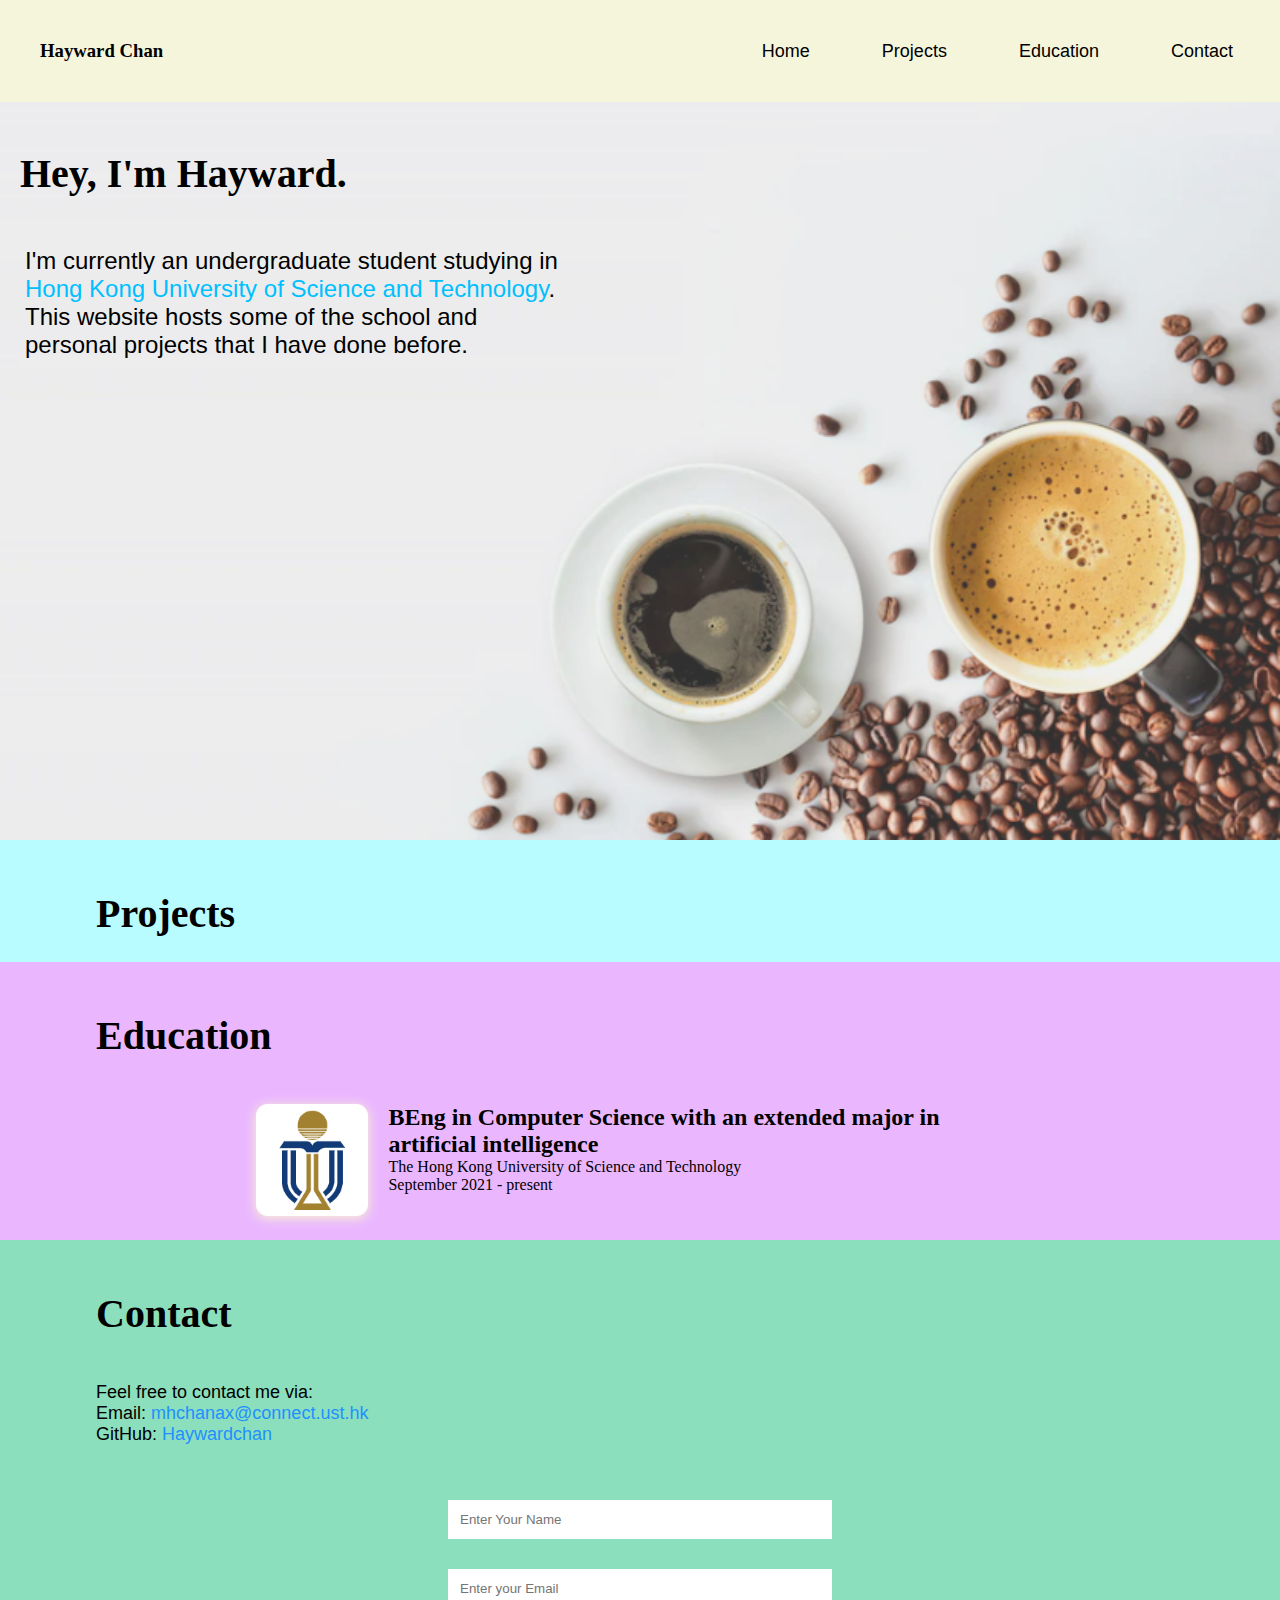
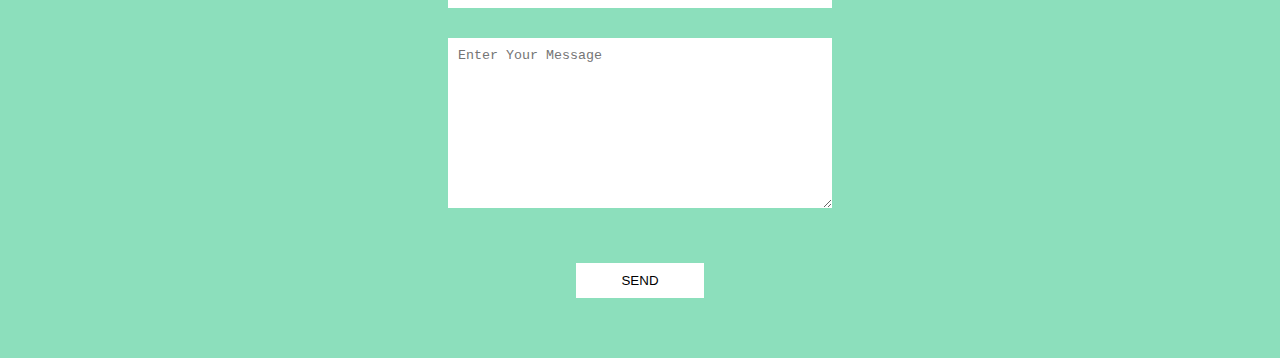
<file: about_me.html>
<!doctype html>
<html>
    <head>
        <meta charset="UTF-8">
        <meta name="viewport" content="width=device-width, initial-scale=1.0">
        <link rel="stylesheet" href="./about_me.css"/>
    </head>
    <body>                         
        <div id="navbar">
        <nav class="navbar">                               
            <ul>
                <li><h3>Hayward Chan</h3></li>
            </ul>
            <nav class="nav-links">
                <ul> 
                    <li><a href="#home">Home</a></li>   
                    <li><a href="#projects">Projects</a></li>
                    <li><a href="#education">Education</a></li>
                    <li><a href="#contact">Contact</a></li>
                </ul>
            </nav>
        </nav>
    </div>      
        <section id="home">
            <div class="main">
                <h1 class="headings">
                    Hey, I'm Hayward.
                </h1>
                <div class="text">
                    I'm currently an undergraduate student studying in 
                   <a href="https://hkust.edu.hk/">Hong Kong University of Science and Technology</a>. 
                   This website hosts some of the school and personal projects that I have done before. 
                    </div> 
            </div>
        </section>
       <section id="projects">
        <div class="main">
            <h1 class="subheadings">
                Projects
            </h1>
        </div>
       </section>
       <section id="education">
        <h1 class="subheadings">Education</h1>
        
        <div class="titles">
        <a href="https://hkust.edu.hk/">
            <p style="float:left;"><img src="./images/USTicon.png" width="40" height="60" id="usticon"></p>
            <h2>BEng in Computer Science with an extended major in artificial intelligence</h2> 
            The Hong Kong University of Science and Technology<br>
            September 2021 - present
        </a>
        </div>

    </section>
       <section id="contact">
        <h1 class="subheadings">Contact</h1>
        <div id="para">
            Feel free to contact me via:
        <ul>
            <li>Email: <a href="mhchanax@connect.ust.hk">mhchanax@connect.ust.hk</a></li>
            <li>GitHub: <a href="https://github.com/Haywardchan">Haywardchan</a></li>
        </ul>
    </div>

        <form action="" class="form">
            <input type="text" name="name" class="input" placeholder="Enter Your Name">
            <input type="email" name="email" class="input" placeholder="Enter your Email">
            <textarea name="msg" id="msg" cols="30" rows="10" 
            placeholder="Enter Your Message"></textarea>
            <input type="submit" value="SEND" id="send">
        </form>

       </section>
    </body>
    
</html>
</file>
<file: about_me.css>
*{
    margin: 0;
    padding: 0;
    box-sizing: border-box;
}
html{
    scroll-behavior: smooth;
}
.navbar{
    overflow: hidden;
    padding: 20px 20px;
    display: flex;
    background-color: beige;
    align-items: center;
    position: fixed;
    top: 0;
    justify-content: space-between;
    width: 100%;
    min-width: 600px;
    transition: 0.4s;
}

.navbar > ul{
    margin: 20px 0px;
}

.navbar ul li {
    margin: 0 2px;
    float: left;
    list-style: none;
    margin-left: 20px;
    max-width: 1000px;
}
.nav-links{
    display: flex;
    font-size: large;
    font-family: 'Gill Sans', 'Gill Sans MT', 'Calibri', 'Trebuchet MS', sans-serif;
}
.navbar ul li a {
    text-decoration: none;
    color: #000;
    padding: 8px 25px;
    transition: all .5s ease;
}
.navbar ul li a:hover{
    background-color:white;
    color:gray;
    box-shadow: 0 0 10px rgb(255, 251, 245);
}
.text a{
    text-decoration: none;
    color: deepskyblue;
}
.text a:hover{
    text-decoration: none;
    background-color:rgba(212, 209, 209, 0.938);
    color: rgb(102, 141, 247);
}
.text{
    font-family: 'Gill Sans', Calibri, 'Trebuchet MS', sans-serif;
    font-size: 24px;
    max-width: 42%;
    margin-top: 50px;
    margin-left: 25px;
}
h1{
    margin-top: 50px;
    margin-left: 20px;
}
.headings{
    margin-top: 150px;
    font-family: century;
    font-size: 40px;
}
.subheadings{
    display: inline;
    font-family: century;
    font-size: 40px;
    margin-bottom: 25px;
    margin-left: 6rem;
    border-width: 50px;
}
#home{
    display: flex;
    flex-direction: column;
    height: 840px;
    background-color: rgba(0,0,0,0.05);
}
#home::before{
    content: "";
    position: absolute;
    top: 0;
    right: 0;
    background: url(./images/bgd_home.png) no-repeat center center/cover;
    height: 840px;
    width: 100%;
    z-index: -1;
    opacity: .8;
}
.main{
    display: flex;
    flex-direction: column;
}
#projects{
    display: flex;
    flex-direction: column;
    box-sizing: border-box;
    background-color: rgba(176, 252, 255, 0.9);
    color: black;
}
#education{
    display: flex;
    flex-direction: column;
    box-sizing: border-box;
    background-color: rgba(232, 175, 255, 0.9);
    color: black;
}
#contact {
    display: flex;
    flex-direction: column;
    box-sizing: border-box;
    background-color: rgba(128, 219, 181, 0.9);
    color: black;
}
#contact a{
    text-decoration: none;
    color: dodgerblue;
}
#para{
    margin: 20px 24px;
    font-family: Arial, Helvetica, sans-serif;
    font-size: large;
    margin-left: 6rem;
}
#contact li{
    list-style: none;
}
.form{
    display: flex;
    flex-direction: column;
    box-sizing: border-box;
    align-items: center;
    margin: 20px 0px;
}
.input{
    padding: 12px;
    margin: 15px;
    width: 30%;
    border: none;
    outline: none;
}
#msg{
    width: 30%;
    padding: 10px;
    margin: 15px;
    border: none;
    outline: none;
}
#send{
    padding: 10px;
    width: 10%;
    margin: 40px;
    border: none;
    outline: none;
    background-color: white;
}
#send:hover{
    cursor: pointer;
    box-shadow: 0 0 10px white;
}
#usticon{
    margin-right: 20px;
    width: 7em;
    height: 7em;
    background-color: white;
    border:1px solid white;
    box-shadow: rgb(250, 247, 205) 0px 2px 12px 0px;
    border-radius: 10%;
}
.titles{
    display: flex;
    min-width: 550px;
    font-family:'Times New Roman', Times, serif ;
    padding: 20px 20px;
    align-items: center;
    justify-content: center;
}
.titles > h2{
    margin-top: 20px;
    
}
.titles a{
    text-decoration: none;
    color: black;
    align-items: center;
    transition: 0.4s;
}
.titles:hover{
    background-color: rgba(0,0,0,0.2);
    box-sizing: border-box;
    border-radius: 10px;
    margin: auto;
}
</file>
